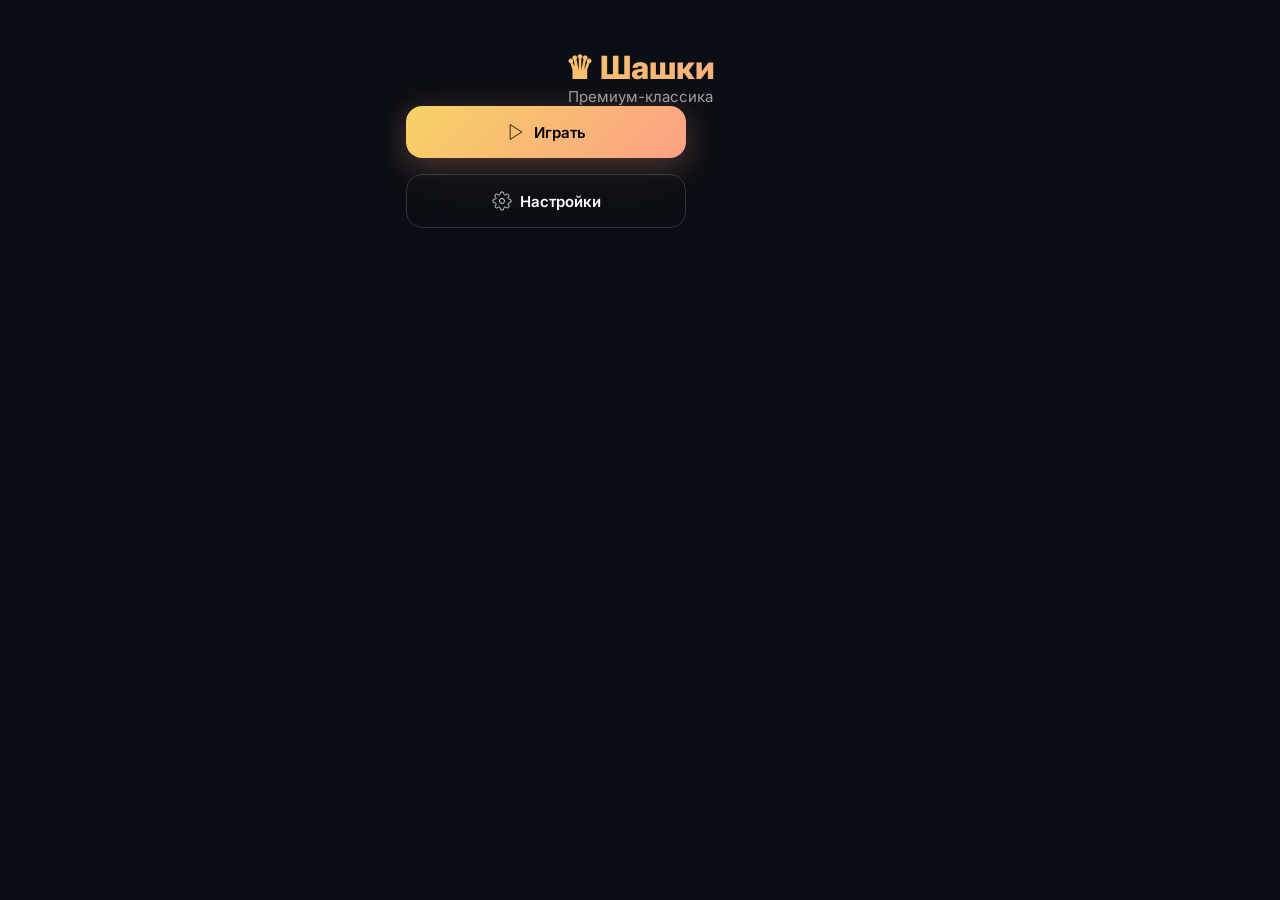
<file: index.html>
<!DOCTYPE html>
<html lang="ru" data-theme="dark">
<head>
    <meta charset="UTF-8">
    <meta name="viewport" content="width=device-width, initial-scale=1.0, maximum-scale=1.0, user-scalable=no, viewport-fit=cover">
    <title>Шашки Premium</title>
    <link rel="preconnect" href="https://fonts.googleapis.com">
    <link rel="preconnect" href="https://fonts.gstatic.com" crossorigin>
    <link href="https://fonts.googleapis.com/css2?family=Inter:opsz,wght@14..32,400;14..32,500;14..32,600;14..32,700;14..32,800&display=swap" rel="stylesheet">
    <link rel="stylesheet" href="style.css">
</head>
<body>
    <div id="app">
        <!-- ========== ЭКРАН МЕНЮ ========== -->
        <div class="screen active" id="menu-screen">
            <div class="menu-screen">
                <div class="menu__header">
                    <div class="menu__title">♛ Шашки</div>
                    <div class="menu__subtitle">Премиум-классика</div>
                </div>
                <div class="menu__buttons" id="menu-buttons">
                    <button class="btn btn--primary" id="play-btn">
                        <svg class="btn__icon" viewBox="0 0 24 24"><polygon points="5 3 19 12 5 21 5 3"/></svg>
                        Играть
                    </button>
                    <button class="btn btn--secondary" id="settings-btn">
                        <svg class="btn__icon" viewBox="0 0 24 24"><circle cx="12" cy="12" r="3"/><path d="M19.4 15a1.65 1.65 0 0 0 .33 1.82l.06.06a2 2 0 1 1-2.83 2.83l-.06-.06a1.65 1.65 0 0 0-1.82-.33 1.65 1.65 0 0 0-1 1.51V21a2 2 0 0 1-4 0v-.09A1.65 1.65 0 0 0 9 19.4a1.65 1.65 0 0 0-1.82.33l-.06.06a2 2 0 1 1-2.83-2.83l.06-.06A1.65 1.65 0 0 0 4.68 15a1.65 1.65 0 0 0-1.51-1H3a2 2 0 0 1 0-4h.09A1.65 1.65 0 0 0 4.6 9a1.65 1.65 0 0 0-.33-1.82l-.06-.06a2 2 0 1 1 2.83-2.83l.06.06A1.65 1.65 0 0 0 9 4.68a1.65 1.65 0 0 0 1-1.51V3a2 2 0 0 1 4 0v.09a1.65 1.65 0 0 0 1 1.51 1.65 1.65 0 0 0 1.82-.33l.06-.06a2 2 0 1 1 2.83 2.83l-.06.06A1.65 1.65 0 0 0 19.4 9a1.65 1.65 0 0 0 1.51 1H21a2 2 0 0 1 0 4h-.09a1.65 1.65 0 0 0-1.51 1z"/></svg>
                        Настройки
                    </button>
                </div>
                <!-- Подменю выбора режима -->
                <div class="mode-selection" id="mode-selection">
                    <div class="mode-selection__title">Выберите режим</div>
                    <button class="btn btn--primary" id="vs-bot-btn">🤖 Против компьютера</button>
                    <button class="btn btn--secondary" id="vs-friend-btn">👥 Против друга</button>
                    <button class="btn" id="back-to-menu-btn">← Назад</button>
                </div>
            </div>
        </div>

        <!-- ========== ЭКРАН ИГРЫ ========== -->
        <div class="screen game-screen" id="game-screen">
            <header class="game-header glass-card">
                <div class="game-header__left">
                    <button class="icon-btn" id="back-to-menu-from-game"><svg viewBox="0 0 24 24"><polyline points="15 18 9 12 15 6"/></svg></button>
                    <div class="game-header__turn">
                        <span class="game-header__turn-label">Ход</span>
                        <span class="game-header__turn-player" id="turn-indicator">Белые</span>
                    </div>
                </div>
                <div class="game-header__score">
                    <span class="game-header__score-item" id="white-score">12</span>
                    <span class="game-header__score-divider">:</span>
                    <span class="game-header__score-item" id="black-score">12</span>
                </div>
                <div class="game-header__right">
                    <button class="icon-btn" id="new-game-btn"><svg viewBox="0 0 24 24"><path d="M20 14.66V20a2 2 0 0 1-2 2H4a2 2 0 0 1-2-2V6a2 2 0 0 1 2-2h5.34"/><polygon points="18 2 22 6 12 16 8 16 8 12 18 2"/></svg></button>
                    <button class="icon-btn" id="theme-toggle"><svg viewBox="0 0 24 24"><circle cx="12" cy="12" r="5"/><line x1="12" y1="1" x2="12" y2="3"/><line x1="12" y1="21" x2="12" y2="23"/><line x1="4.22" y1="4.22" x2="5.64" y2="5.64"/><line x1="18.36" y1="18.36" x2="19.78" y2="19.78"/><line x1="1" y1="12" x2="3" y2="12"/><line x1="21" y1="12" x2="23" y2="12"/><line x1="4.22" y1="19.78" x2="5.64" y2="18.36"/><line x1="18.36" y1="5.64" x2="19.78" y2="4.22"/></svg></button>
                </div>
            </header>
            <main class="game-container">
                <div class="board-wrapper">
                    <div class="board" id="board"></div>
                </div>
            </main>
            <footer class="bottom-controls glass-card">
                <button class="ctrl-btn" id="undo-btn"><svg viewBox="0 0 24 24"><path d="M3 7v6h6"/><path d="M21 17a9 9 0 0 0-9-9 9 9 0 0 0-6 2.3L3 13"/></svg></button>
                <button class="ctrl-btn" id="hint-btn"><svg viewBox="0 0 24 24"><circle cx="12" cy="12" r="10"/><path d="M9.09 9a3 3 0 0 1 5.83 1c0 2-3 3-3 3"/><line x1="12" y1="17" x2="12.01" y2="17"/></svg></button>
                <button class="ctrl-btn" id="settings-game-btn"><svg viewBox="0 0 24 24"><circle cx="12" cy="12" r="3"/><path d="M19.4 15a1.65 1.65 0 0 0 .33 1.82l.06.06a2 2 0 1 1-2.83 2.83l-.06-.06a1.65 1.65 0 0 0-1.82-.33 1.65 1.65 0 0 0-1 1.51V21a2 2 0 0 1-4 0v-.09A1.65 1.65 0 0 0 9 19.4a1.65 1.65 0 0 0-1.82.33l-.06.06a2 2 0 1 1-2.83-2.83l.06-.06A1.65 1.65 0 0 0 4.68 15a1.65 1.65 0 0 0-1.51-1H3a2 2 0 0 1 0-4h.09A1.65 1.65 0 0 0 4.6 9a1.65 1.65 0 0 0-.33-1.82l-.06-.06a2 2 0 1 1 2.83-2.83l.06.06A1.65 1.65 0 0 0 9 4.68a1.65 1.65 0 0 0 1-1.51V3a2 2 0 0 1 4 0v.09a1.65 1.65 0 0 0 1 1.51 1.65 1.65 0 0 0 1.82-.33l.06-.06a2 2 0 1 1 2.83 2.83l-.06.06A1.65 1.65 0 0 0 19.4 9a1.65 1.65 0 0 0 1.51 1H21a2 2 0 0 1 0 4h-.09a1.65 1.65 0 0 0-1.51 1z"/></svg></button>
            </footer>
        </div>

        <!-- ========== ЭКРАН НАСТРОЕК ========== -->
        <div class="screen settings-screen" id="settings-screen">
            <header class="settings-header glass-card">
                <button class="icon-btn" id="back-to-menu-from-settings"><svg viewBox="0 0 24 24"><polyline points="15 18 9 12 15 6"/></svg></button>
                <span class="settings-header__title">Настройки</span>
                <div style="width:40px;"></div>
            </header>
            <main class="settings-content">
                <!-- Демонстрация всех компонентов дизайн-системы -->
                <section class="settings-section">
                    <h3 class="settings-section__title">Кнопки</h3>
                    <div class="settings-row">
                        <button class="btn btn--primary">Primary</button>
                        <button class="btn btn--secondary">Secondary</button>
                        <button class="btn" style="background:var(--gradient-blue);">Gradient</button>
                    </div>
                </section>

                <section class="settings-section">
                    <h3 class="settings-section__title">Карточки</h3>
                    <div class="glass-card settings-demo-card">
                        <div class="settings-demo-card__content">
                            <span class="badge">Новое</span>
                            <p class="settings-demo-card__text">Это карточка с текстом и бейджем.</p>
                            <div class="settings-demo-card__chips">
                                <span class="chip">Чип</span>
                                <span class="chip chip--active">Активный</span>
                                <span class="tag">Тег</span>
                            </div>
                        </div>
                    </div>
                </section>

                <section class="settings-section">
                    <h3 class="settings-section__title">Переключатели</h3>
                    <div class="settings-row">
                        <label class="switch">
                            <input type="checkbox" checked>
                            <span class="switch__slider"></span>
                        </label>
                        <label class="switch">
                            <input type="checkbox">
                            <span class="switch__slider"></span>
                        </label>
                    </div>
                    <div class="settings-row">
                        <label class="checkbox">
                            <input type="checkbox" checked>
                            <span class="checkbox__checkmark"></span>
                            Чекбокс
                        </label>
                        <label class="radio">
                            <input type="radio" name="radio-group" checked>
                            <span class="radio__circle"></span>
                            Радио 1
                        </label>
                        <label class="radio">
                            <input type="radio" name="radio-group">
                            <span class="radio__circle"></span>
                            Радио 2
                        </label>
                    </div>
                </section>

                <section class="settings-section">
                    <h3 class="settings-section__title">Поля ввода</h3>
                    <div class="settings-row">
                        <div class="input-group">
                            <input class="input" type="text" placeholder="Имя пользователя">
                            <label class="input__label">Имя</label>
                        </div>
                        <div class="input-group">
                            <select class="dropdown" id="demo-dropdown">
                                <option value="1">Опция 1</option>
                                <option value="2">Опция 2</option>
                                <option value="3">Опция 3</option>
                            </select>
                        </div>
                    </div>
                </section>

                <section class="settings-section">
                    <h3 class="settings-section__title">Загрузка (Skeleton + Shimmer)</h3>
                    <div class="skeleton-demo" id="skeleton-demo">
                        <div class="skeleton-card glass-card">
                            <div class="skeleton-card__avatar"></div>
                            <div class="skeleton-card__line"></div>
                            <div class="skeleton-card__line short"></div>
                        </div>
                    </div>
                </section>

                <section class="settings-section">
                    <h3 class="settings-section__title">Действия</h3>
                    <div class="settings-row">
                        <button class="btn btn--primary" id="show-toast-btn">Показать Toast</button>
                        <button class="btn btn--secondary" id="show-modal-btn">Модалка</button>
                        <button class="btn btn--secondary" id="show-bottom-sheet-btn">Bottom Sheet</button>
                    </div>
                </section>

                <section class="settings-section">
                    <h3 class="settings-section__title">FAB (плавающая кнопка)</h3>
                    <div style="position:relative;height:80px;">
                        <button class="fab" id="fab-demo">
                            <svg viewBox="0 0 24 24"><line x1="12" y1="5" x2="12" y2="19"/><line x1="5" y1="12" x2="19" y2="12"/></svg>
                        </button>
                    </div>
                </section>
            </main>
        </div>

        <!-- ========== МОДАЛЬНОЕ ОКНО ========== -->
        <div class="modal" id="modal">
            <div class="modal__overlay" id="modal-overlay"></div>
            <div class="modal__container glass-card">
                <div class="modal__header">
                    <h3 class="modal__title">Заголовок модалки</h3>
                    <button class="icon-btn" id="modal-close"><svg viewBox="0 0 24 24"><line x1="18" y1="6" x2="6" y2="18"/><line x1="6" y1="6" x2="18" y2="18"/></svg></button>
                </div>
                <div class="modal__body">
                    <p>Это пример модального окна с кнопкой закрытия.</p>
                </div>
                <div class="modal__footer">
                    <button class="btn btn--secondary" id="modal-cancel">Отмена</button>
                    <button class="btn btn--primary" id="modal-confirm">Подтвердить</button>
                </div>
            </div>
        </div>

        <!-- ========== BOTTOM SHEET ========== -->
        <div class="bottom-sheet" id="bottom-sheet">
            <div class="bottom-sheet__overlay" id="sheet-overlay"></div>
            <div class="bottom-sheet__container glass-card">
                <div class="bottom-sheet__handle"></div>
                <div class="bottom-sheet__content">
                    <h4 class="bottom-sheet__title">Пример Bottom Sheet</h4>
                    <p>Этот лист поднимается снизу и может содержать любой контент.</p>
                    <button class="btn btn--primary btn--full" id="sheet-close">Закрыть</button>
                </div>
            </div>
        </div>

        <!-- ========== TOAST ========== -->
        <div class="toast" id="toast">
            <div class="toast__icon">✓</div>
            <div class="toast__content">
                <div class="toast__title">Успешно!</div>
                <div class="toast__subtitle">Действие выполнено</div>
            </div>
            <button class="toast__close" id="toast-close"><svg viewBox="0 0 24 24"><line x1="18" y1="6" x2="6" y2="18"/><line x1="6" y1="6" x2="18" y2="18"/></svg></button>
        </div>
    </div>

    <script src="script.js"></script>
</body>
</html>
</file>
<file: style.css>
/* ============================================
   CSS Variables (Design Tokens)
   ============================================ */
:root {
    --bg-primary: #0B0E14;
    --bg-glass: rgba(255,255,255,0.06);
    --bg-glass-hover: rgba(255,255,255,0.10);
    --border-glass: rgba(255,255,255,0.08);
    --border-glass-hover: rgba(255,255,255,0.16);
    --text-primary: #FFFFFF;
    --text-secondary: rgba(255,255,255,0.6);
    --text-tertiary: rgba(255,255,255,0.3);
    --gradient-gold: linear-gradient(135deg, #F6D365, #FDA085);
    --gradient-blue: linear-gradient(135deg, #667eea, #764ba2);
    --gradient-green: linear-gradient(135deg, #43e97b, #38f9d7);
    --success: #43e97b;
    --error: #f5576c;
    --radius-card: 24px;
    --radius-element: 16px;
    --radius-full: 50%;
    --spacing-xs: 4px;
    --spacing-sm: 8px;
    --spacing-md: 16px;
    --spacing-lg: 24px;
    --spacing-xl: 32px;
    --font-family: 'Inter', sans-serif;
    --font-size-xs: 11px;
    --font-size-sm: 13px;
    --font-size-md: 15px;
    --font-size-lg: 17px;
    --font-size-xl: 20px;
    --font-size-2xl: 24px;
    --font-size-3xl: 32px;
    --transition-spring: cubic-bezier(0.34, 1.56, 0.64, 1);
    --transition-smooth: cubic-bezier(0.4, 0, 0.2, 1);
    --duration-fast: 150ms;
    --duration-normal: 300ms;
    --duration-slow: 500ms;
    --board-size: min(70vw, 70vh);
    --cell-size: calc(var(--board-size) / 8);
    --piece-size: calc(var(--cell-size) * 0.8);
}

[data-theme="light"] {
    --bg-primary: #F5F7FA;
    --bg-glass: rgba(255,255,255,0.6);
    --bg-glass-hover: rgba(255,255,255,0.8);
    --border-glass: rgba(0,0,0,0.08);
    --border-glass-hover: rgba(0,0,0,0.16);
    --text-primary: #1A1A2E;
    --text-secondary: rgba(0,0,0,0.6);
    --text-tertiary: rgba(0,0,0,0.3);
}

/* ============================================
   Reset & Global
   ============================================ */
* { margin:0; padding:0; box-sizing:border-box; -webkit-tap-highlight-color:transparent; }
html { font-family:var(--font-family); background:var(--bg-primary); color:var(--text-primary); -webkit-font-smoothing:antialiased; height:100%; overflow:hidden; }
body { height:100%; overflow:hidden; }
#app { height:100%; display:flex; flex-direction:column; max-width:500px; margin:0 auto; padding:var(--spacing-md); background:var(--bg-primary); transition:background var(--duration-normal) var(--transition-smooth); position:relative; overflow:hidden; }

/* ============================================
   Glass Card
   ============================================ */
.glass-card {
    background:var(--bg-glass);
    backdrop-filter:blur(40px);
    -webkit-backdrop-filter:blur(40px);
    border:1px solid var(--border-glass);
    border-radius:var(--radius-card);
    box-shadow:0 8px 32px rgba(0,0,0,0.2);
}

/* ============================================
   Screens
   ============================================ */
.screen { display:none; flex-direction:column; height:100%; animation:fadeSlideIn 0.4s var(--transition-spring); }
.screen.active { display:flex; }
@keyframes fadeSlideIn { from { opacity:0; transform:translateY(20px); } to { opacity:1; transform:translateY(0); } }

/* ============================================
   Menu
   ============================================ */
.menu-screen { justify-content:center; align-items:center; gap:var(--spacing-xl); padding:var(--spacing-xl) 0; }
.menu__title { font-size:var(--font-size-3xl); font-weight:800; background:var(--gradient-gold); -webkit-background-clip:text; -webkit-text-fill-color:transparent; background-clip:text; text-align:center; }
.menu__subtitle { color:var(--text-secondary); font-size:var(--font-size-md); text-align:center; }
.menu__buttons { display:flex; flex-direction:column; gap:var(--spacing-md); width:100%; max-width:280px; }
.mode-selection { display:none; flex-direction:column; gap:var(--spacing-md); width:100%; max-width:280px; margin:0 auto; }
.mode-selection.active { display:flex; }
.mode-selection__title { font-size:var(--font-size-lg); font-weight:700; text-align:center; }

/* ============================================
   Buttons
   ============================================ */
.btn {
    display:inline-flex; align-items:center; justify-content:center; gap:var(--spacing-sm);
    padding:16px 32px; border:none; border-radius:var(--radius-element);
    font-family:var(--font-family); font-size:var(--font-size-md); font-weight:600;
    cursor:pointer; transition:all var(--duration-normal) var(--transition-spring);
    position:relative; overflow:hidden;
    background:var(--bg-glass); color:var(--text-primary);
    border:1px solid var(--border-glass);
    backdrop-filter:blur(20px); -webkit-backdrop-filter:blur(20px);
    width:100%;
}
.btn:hover { background:var(--bg-glass-hover); transform:translateY(-2px); }
.btn:active { transform:scale(0.96); }
.btn--primary { background:var(--gradient-gold); color:#000; border:none; box-shadow:0 8px 32px rgba(253,160,133,0.3); }
.btn--primary:hover { box-shadow:0 12px 48px rgba(253,160,133,0.4); }
.btn--secondary { background:transparent; border-color:var(--border-glass-hover); }
.btn__icon { width:20px; height:20px; stroke:currentColor; fill:none; }
.btn--full { width:100%; }

/* ============================================
   Icon Button
   ============================================ */
.icon-btn {
    width:40px; height:40px; border:none; border-radius:var(--radius-full);
    background:var(--bg-glass); backdrop-filter:blur(20px); -webkit-backdrop-filter:blur(20px);
    color:var(--text-primary); cursor:pointer; display:flex; align-items:center; justify-content:center;
    transition:all var(--duration-fast) var(--transition-smooth);
    border:1px solid var(--border-glass);
}
.icon-btn:hover { background:var(--bg-glass-hover); transform:scale(1.05); }
.icon-btn:active { transform:scale(0.92); }
.icon-btn svg { width:22px; height:22px; stroke:currentColor; fill:none; }

/* ============================================
   Game Header
   ============================================ */
.game-header {
    display:flex; justify-content:space-between; align-items:center; padding:var(--spacing-md) var(--spacing-lg);
    margin-bottom:var(--spacing-md); flex-shrink:0;
}
.game-header__left { display:flex; align-items:center; gap:var(--spacing-sm); }
.game-header__turn-label { font-size:var(--font-size-xs); color:var(--text-secondary); text-transform:uppercase; letter-spacing:0.5px; }
.game-header__turn-player { font-size:var(--font-size-md); font-weight:700; transition:color var(--duration-normal) var(--transition-smooth); }
.game-header__score { display:flex; align-items:center; gap:var(--spacing-sm); font-size:var(--font-size-xl); font-weight:800; }
.game-header__score-item:first-child { color:#fff; }
.game-header__score-item:last-child { color:#aaa; }
[data-theme="light"] .game-header__score-item:first-child { color:#1A1A2E; }
[data-theme="light"] .game-header__score-item:last-child { color:#555; }
.game-header__score-divider { color:var(--text-tertiary); }
.game-header__right { display:flex; gap:var(--spacing-sm); }

/* ============================================
   Game Board
   ============================================ */
.game-container { flex:1; display:flex; align-items:center; justify-content:center; padding:var(--spacing-sm) 0; }
.board-wrapper { width:var(--board-size); height:var(--board-size); border-radius:var(--radius-card); overflow:hidden; box-shadow:0 20px 60px rgba(0,0,0,0.6); background:#1a1a2e; position:relative; }
.board { display:grid; grid-template-columns:repeat(8,1fr); grid-template-rows:repeat(8,1fr); width:100%; height:100%; }
.cell { width:100%; height:100%; display:flex; align-items:center; justify-content:center; position:relative; cursor:pointer; transition:background var(--duration-fast) var(--transition-smooth); }
.cell-dark { background:rgba(30,35,50,0.9); }
.cell-light { background:rgba(220,220,230,0.3); }
[data-theme="light"] .cell-dark { background:rgba(40,45,60,0.8); }
[data-theme="light"] .cell-light { background:rgba(240,240,245,0.5); }
.cell.hint::after { content:''; position:absolute; width:30%; height:30%; background:var(--gradient-gold); border-radius:var(--radius-full); opacity:0.6; animation:pulse-hint 1s ease-in-out infinite; }
@keyframes pulse-hint { 0%,100% { transform:scale(1); opacity:0.6; } 50% { transform:scale(1.2); opacity:0.9; } }
.cell.last-move { background:rgba(253,160,133,0.2); }

/* ============================================
   Pieces
   ============================================ */
.piece { width:var(--piece-size); height:var(--piece-size); border-radius:var(--radius-full); position:relative; cursor:pointer; transition:transform var(--duration-fast) var(--transition-spring), box-shadow var(--duration-fast) var(--transition-smooth); z-index:2; box-shadow:0 4px 12px rgba(0,0,0,0.4); }
.piece-white { background:radial-gradient(circle at 30% 30%, #ffffff, #d0d0d0); border:1px solid rgba(255,255,255,0.5); }
.piece-black { background:radial-gradient(circle at 30% 30%, #444, #111); border:1px solid rgba(255,255,255,0.1); }
.piece-white.piece-king::after, .piece-black.piece-king::after { content:'♛'; font-size:calc(var(--piece-size)*0.5); position:absolute; top:50%; left:50%; transform:translate(-50%,-50%); }
.piece-white.piece-king::after { color:#000; }
.piece-black.piece-king::after { color:#fff; }
.piece.selected { box-shadow:0 0 0 4px #F6D365, 0 8px 24px rgba(253,160,133,0.5); transform:scale(1.08); z-index:3; }
.piece.captured { animation:capture 0.3s var(--transition-smooth) forwards; }
@keyframes capture { 0% { transform:scale(1); opacity:1; } 100% { transform:scale(0); opacity:0; } }

/* ============================================
   Bottom Controls
   ============================================ */
.bottom-controls { display:flex; justify-content:space-around; align-items:center; padding:var(--spacing-md) var(--spacing-lg); margin-top:var(--spacing-md); flex-shrink:0; }
.ctrl-btn { width:48px; height:48px; border:none; border-radius:var(--radius-full); background:transparent; color:var(--text-secondary); cursor:pointer; display:flex; align-items:center; justify-content:center; transition:all var(--duration-fast) var(--transition-spring); }
.ctrl-btn:hover { color:var(--text-primary); background:var(--bg-glass); }
.ctrl-btn:active { transform:scale(0.88); }
.ctrl-btn svg { width:24px; height:24px; stroke:currentColor; fill:none; }

/* ============================================
   Settings Screen
   ============================================ */
.settings-screen { padding:0; }
.settings-header { display:flex; align-items:center; justify-content:space-between; padding:var(--spacing-md) var(--spacing-lg); margin-bottom:var(--spacing-md); }
.settings-header__title { font-size:var(--font-size-lg); font-weight:700; }
.settings-content { flex:1; overflow-y:auto; padding-bottom:var(--spacing-xl); }
.settings-section { margin-bottom:var(--spacing-xl); }
.settings-section__title { font-size:var(--font-size-md); font-weight:600; margin-bottom:var(--spacing-md); color:var(--text-secondary); }
.settings-row { display:flex; flex-wrap:wrap; gap:var(--spacing-md); align-items:center; margin-bottom:var(--spacing-md); }
.settings-demo-card { padding:var(--spacing-md); background:var(--bg-glass); border-radius:var(--radius-card); }
.settings-demo-card__content { display:flex; flex-direction:column; gap:var(--spacing-sm); }
.settings-demo-card__text { color:var(--text-primary); }
.settings-demo-card__chips { display:flex; gap:var(--spacing-sm); flex-wrap:wrap; }

/* ============================================
   Badge, Chip, Tag
   ============================================ */
.badge { display:inline-block; background:var(--gradient-gold); color:#000; font-size:var(--font-size-xs); font-weight:700; padding:2px 12px; border-radius:12px; line-height:1.6; }
.chip { display:inline-block; background:var(--bg-glass); border:1px solid var(--border-glass); border-radius:20px; padding:4px 14px; font-size:var(--font-size-xs); color:var(--text-secondary); }
.chip--active { background:var(--gradient-blue); color:#fff; border:none; }
.tag { display:inline-block; background:var(--bg-glass-hover); border-radius:4px; padding:2px 10px; font-size:var(--font-size-xs); color:var(--text-secondary); }

/* ============================================
   Switch, Checkbox, Radio
   ============================================ */
.switch { position:relative; display:inline-block; width:48px; height:26px; flex-shrink:0; }
.switch input { opacity:0; width:0; height:0; }
.switch__slider { position:absolute; cursor:pointer; inset:0; background:var(--bg-glass); border-radius:26px; transition:background var(--duration-normal) var(--transition-smooth); border:1px solid var(--border-glass); }
.switch__slider::before { content:''; position:absolute; height:20px; width:20px; left:2px; bottom:2px; background:var(--text-secondary); border-radius:50%; transition:transform var(--duration-normal) var(--transition-spring); }
.switch input:checked + .switch__slider { background:var(--gradient-gold); }
.switch input:checked + .switch__slider::before { transform:translateX(22px); background:#000; }

.checkbox, .radio { display:inline-flex; align-items:center; gap:var(--spacing-sm); cursor:pointer; font-size:var(--font-size-sm); color:var(--text-secondary); }
.checkbox input, .radio input { opacity:0; width:0; height:0; }
.checkbox__checkmark { width:20px; height:20px; border-radius:4px; border:2px solid var(--border-glass); display:flex; align-items:center; justify-content:center; transition:all var(--duration-fast) var(--transition-smooth); flex-shrink:0; }
.checkbox input:checked + .checkbox__checkmark { background:var(--gradient-gold); border-color:#F6D365; }
.checkbox input:checked + .checkbox__checkmark::after { content:'✓'; color:#000; font-weight:700; }
.radio__circle { width:20px; height:20px; border-radius:50%; border:2px solid var(--border-glass); display:flex; align-items:center; justify-content:center; transition:all var(--duration-fast) var(--transition-smooth); flex-shrink:0; }
.radio input:checked + .radio__circle { border-color:#F6D365; }
.radio input:checked + .radio__circle::after { content:''; width:10px; height:10px; background:var(--gradient-gold); border-radius:50%; }

/* ============================================
   Input & Dropdown
   ============================================ */
.input-group { position:relative; width:100%; max-width:200px; }
.input { width:100%; padding:14px 16px; border:none; border-radius:var(--radius-element); background:var(--bg-glass); color:var(--text-primary); font-family:var(--font-family); font-size:var(--font-size-md); border:1px solid var(--border-glass); transition:border var(--duration-fast) var(--transition-smooth); outline:none; }
.input:focus { border-color:#F6D365; }
.input__label { position:absolute; left:16px; top:50%; transform:translateY(-50%); color:var(--text-secondary); font-size:var(--font-size-sm); pointer-events:none; transition:all var(--duration-fast) var(--transition-smooth); }
.input:focus + .input__label, .input:not(:placeholder-shown) + .input__label { top:4px; transform:translateY(0); font-size:var(--font-size-xs); color:#F6D365; }
.input::placeholder { color:transparent; }

.dropdown { width:100%; padding:14px 16px; border:none; border-radius:var(--radius-element); background:var(--bg-glass); color:var(--text-primary); font-family:var(--font-family); font-size:var(--font-size-md); border:1px solid var(--border-glass); appearance:none; cursor:pointer; outline:none; background-image:url("data:image/svg+xml,%3Csvg xmlns='http://www.w3.org/2000/svg' width='16' height='16' viewBox='0 0 24 24' fill='none' stroke='white' stroke-width='2'%3E%3Cpolyline points='6 9 12 15 18 9'/%3E%3C/svg%3E"); background-repeat:no-repeat; background-position:right 16px center; background-size:16px; }
.dropdown:focus { border-color:#F6D365; }
.dropdown option { background:var(--bg-primary); color:var(--text-primary); }

/* ============================================
   Skeleton + Shimmer
   ============================================ */
.skeleton-card { padding:var(--spacing-md); display:flex; flex-direction:column; gap:var(--spacing-sm); position:relative; overflow:hidden; }
.skeleton-card__avatar { width:48px; height:48px; border-radius:var(--radius-full); background:var(--bg-glass); }
.skeleton-card__line { height:12px; background:var(--bg-glass); border-radius:6px; width:100%; }
.skeleton-card__line.short { width:60%; }
.skeleton-demo .skeleton-card::after { content:''; position:absolute; inset:0; background:linear-gradient(90deg, transparent 30%, rgba(255,255,255,0.1) 50%, transparent 70%); background-size:200% 100%; animation:shimmer 1.5s infinite; border-radius:var(--radius-card); pointer-events:none; }
@keyframes shimmer { 0% { background-position:-200% 0; } 100% { background-position:200% 0; } }

/* ============================================
   FAB
   ============================================ */
.fab { position:relative; width:56px; height:56px; border-radius:var(--radius-full); background:var(--gradient-gold); border:none; box-shadow:0 8px 32px rgba(253,160,133,0.4); cursor:pointer; display:flex; align-items:center; justify-content:center; transition:all var(--duration-normal) var(--transition-spring); border:2px solid rgba(255,255,255,0.1); }
.fab svg { width:28px; height:28px; stroke:#000; fill:none; }
.fab:active { transform:scale(0.88); }

/* ============================================
   Modal
   ============================================ */
.modal { display:none; position:fixed; inset:0; z-index:200; align-items:center; justify-content:center; pointer-events:none; opacity:0; transition:opacity var(--duration-normal) var(--transition-smooth); }
.modal.active { display:flex; pointer-events:all; opacity:1; }
.modal__overlay { position:absolute; inset:0; background:rgba(0,0,0,0.6); backdrop-filter:blur(10px); -webkit-backdrop-filter:blur(10px); opacity:0; transition:opacity var(--duration-normal) var(--transition-smooth); }
.modal.active .modal__overlay { opacity:1; }
.modal__container { position:relative; max-width:90%; width:400px; padding:var(--spacing-lg); background:var(--bg-glass); backdrop-filter:blur(40px); border-radius:var(--radius-card); transform:scale(0.8); transition:transform var(--duration-normal) var(--transition-spring); }
.modal.active .modal__container { transform:scale(1); }
.modal__header { display:flex; justify-content:space-between; align-items:center; margin-bottom:var(--spacing-md); }
.modal__title { font-size:var(--font-size-lg); font-weight:700; }
.modal__body { margin-bottom:var(--spacing-lg); }
.modal__footer { display:flex; gap:var(--spacing-md); justify-content:flex-end; }

/* ============================================
   Bottom Sheet
   ============================================ */
.bottom-sheet { display:none; position:fixed; inset:0; z-index:200; align-items:flex-end; justify-content:center; pointer-events:none; opacity:0; transition:opacity var(--duration-normal) var(--transition-smooth); }
.bottom-sheet.active { display:flex; pointer-events:all; opacity:1; }
.bottom-sheet__overlay { position:absolute; inset:0; background:rgba(0,0,0,0.6); backdrop-filter:blur(10px); -webkit-backdrop-filter:blur(10px); opacity:0; transition:opacity var(--duration-normal) var(--transition-smooth); }
.bottom-sheet.active .bottom-sheet__overlay { opacity:1; }
.bottom-sheet__container { position:relative; width:100%; max-width:500px; padding:var(--spacing-md) var(--spacing-lg) calc(var(--spacing-xl) + env(safe-area-inset-bottom)); border-radius:var(--radius-card) var(--radius-card) 0 0; transform:translateY(100%); transition:transform var(--duration-slow) var(--transition-spring); background:var(--bg-glass); backdrop-filter:blur(40px); border:1px solid var(--border-glass); border-bottom:none; }
.bottom-sheet.active .bottom-sheet__container { transform:translateY(0); }
.bottom-sheet__handle { width:40px; height:4px; background:var(--text-tertiary); border-radius:4px; margin:0 auto var(--spacing-lg); opacity:0.5; }
.bottom-sheet__title { font-size:var(--font-size-lg); font-weight:700; margin-bottom:var(--spacing-sm); }
.bottom-sheet__content { color:var(--text-secondary); }

/* ============================================
   Toast
   ============================================ */
.toast { position:fixed; bottom:calc(env(safe-area-inset-bottom) + 20px); left:50%; transform:translateX(-50%) translateY(100px); width:calc(100% - var(--spacing-xl)*2); max-width:400px; padding:var(--spacing-md); background:var(--bg-glass); backdrop-filter:blur(40px); border-radius:var(--radius-element); border:1px solid var(--border-glass); box-shadow:0 8px 32px rgba(0,0,0,0.4); display:flex; align-items:center; gap:var(--spacing-md); z-index:300; transition:all var(--duration-slow) var(--transition-spring); opacity:0; pointer-events:none; }
.toast.visible { transform:translateX(-50%) translateY(0); opacity:1; pointer-events:all; }
.toast__icon { flex-shrink:0; width:40px; height:40px; border-radius:var(--radius-full); background:var(--gradient-gold); display:flex; align-items:center; justify-content:center; font-weight:700; color:#000; font-size:20px; }
.toast__content { flex:1; }
.toast__title { font-weight:600; color:var(--text-primary); }
.toast__subtitle { font-size:var(--font-size-sm); color:var(--text-secondary); }
.toast__close { background:transparent; border:none; color:var(--text-secondary); cursor:pointer; padding:4px; border-radius:var(--radius-full); transition:all var(--duration-fast) var(--transition-smooth); }
.toast__close:hover { color:var(--text-primary); background:var(--bg-glass); }
.toast__close svg { width:20px; height:20px; stroke:currentColor; fill:none; }

/* ============================================
   Responsive
   ============================================ */
@media (max-width:430px) {
    #app { padding:var(--spacing-sm); }
    .game-header { padding:var(--spacing-sm) var(--spacing-md); }
    .game-header__turn-player { font-size:var(--font-size-sm); }
    .game-header__score { font-size:var(--font-size-lg); }
    .bottom-controls { padding:var(--spacing-sm) var(--spacing-md); }
    .menu__title { font-size:28px; }
}
@media (max-height:700px) {
    .game-header { margin-bottom:var(--spacing-sm); }
    .bottom-controls { margin-top:var(--spacing-sm); }
}
@media (prefers-reduced-motion:reduce) {
    * { animation-duration:0.01ms !important; transition-duration:0.01ms !important; }
}
:focus-visible { outline:2px solid #F6D365; outline-offset:2px; }
</file>
